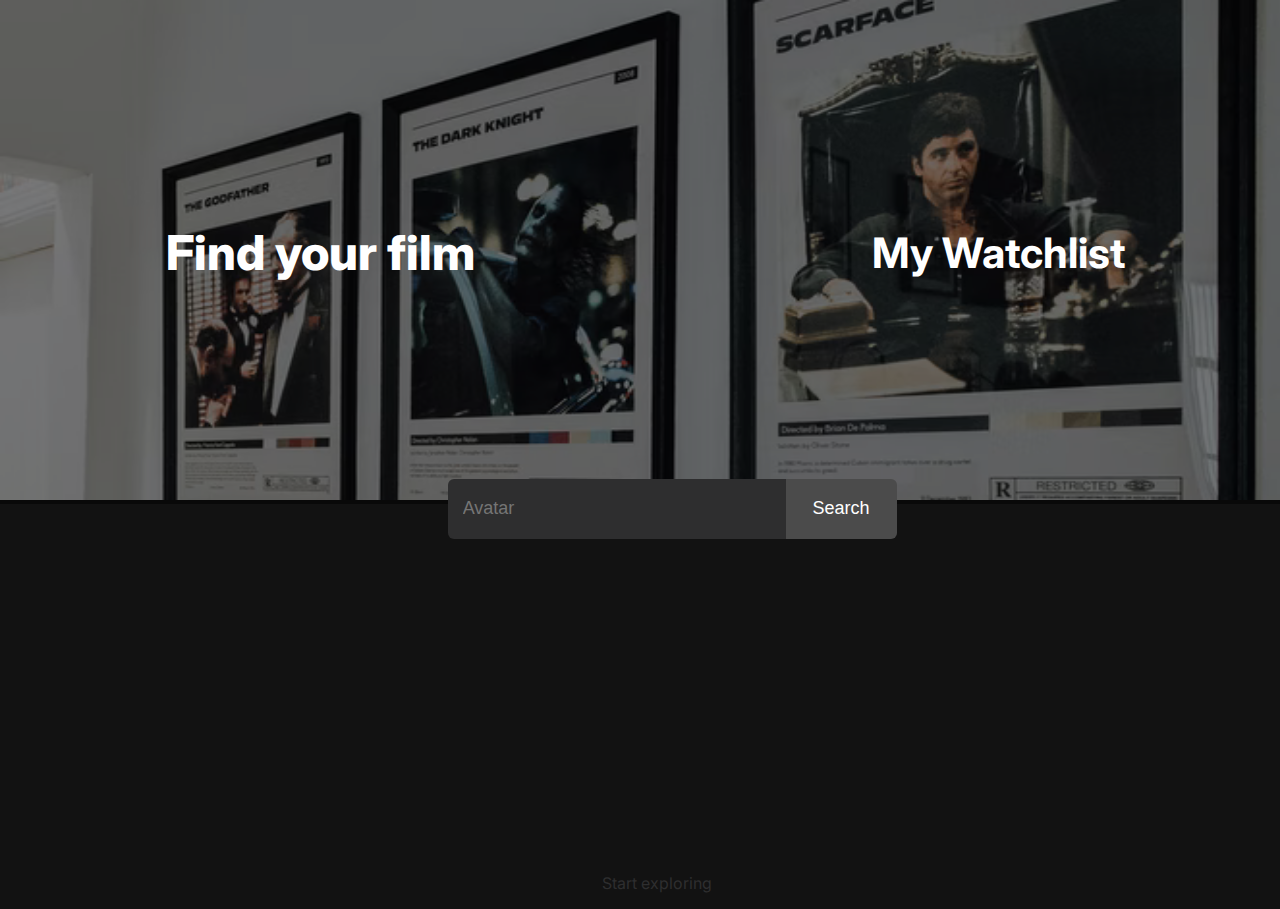
<file: index.html>
<!DOCTYPE html>
<html lang="en">
<head>
    <meta charset="UTF-8">
    <meta name="viewport" content="width=device-width, initial-scale=1.0">
    <link rel="preconnect" href="https://fonts.googleapis.com">
    <link rel="preconnect" href="https://fonts.gstatic.com" crossorigin>
    <link href="https://fonts.googleapis.com/css2?family=Inter:wght@100..900&display=swap" rel="stylesheet">
    <link href="https://fonts.googleapis.com/icon?family=Material+Icons"
        rel="stylesheet">
    <link rel="stylesheet" href="https://cdnjs.cloudflare.com/ajax/libs/font-awesome/6.5.2/css/all.min.css" 
        integrity="sha512-SnH5WK+bZxgPHs44uWIX+LLJAJ9/2PkPKZ5QiAj6Ta86w+fsb2TkcmfRyVX3pBnMFcV7oQPJkl9QevSCWr3W6A==" crossorigin="anonymous" referrerpolicy="no-referrer" />
    <link rel="stylesheet" href="./style.css">
    <title>Movie-Watchlist</title>
</head>
<body>

    <div class="head">
        <img src="./HeaderPic.png" alt="A picture of film posters">
        <div class="overlay"></div>
        <div class="text-overlay">Find your film</div>
        <a href="./myWatchlist.html" id="link-overlay">My Watchlist</a>
    </div>

    <div class="searchBarDiv">
        <input type="search" placeholder="Avatar" id="search-Input">
        <button id="search-Btn">Search</button>
    </div>

    <div class="mainContent" id="mainContent">
    </div>

    <div id="iconAndText">
        <i class="fa-solid fa-film"></i>
        <p>Start exploring</p>
    </div>
    
    <script src="./index.js" type="module"></script>
</body>
</html>
</file>
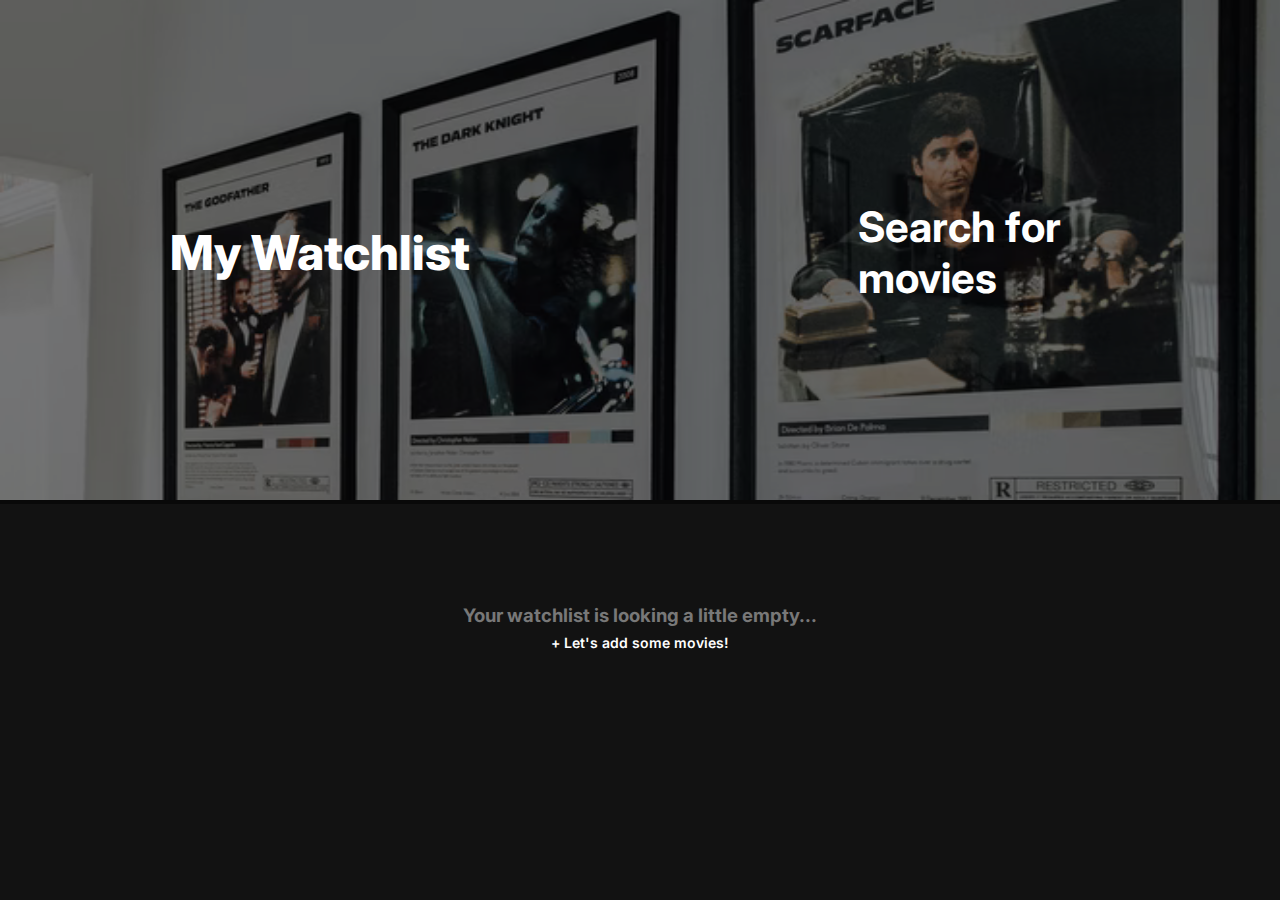
<file: myWatchlist.html>
<!DOCTYPE html>
<html lang="en">
<head>
    <meta charset="UTF-8">
    <meta name="viewport" content="width=device-width, initial-scale=1.0">
    <link rel="preconnect" href="https://fonts.googleapis.com">
    <link rel="preconnect" href="https://fonts.gstatic.com" crossorigin>
    <link href="https://fonts.googleapis.com/css2?family=Inter:wght@100..900&display=swap" rel="stylesheet">
    <link href="https://fonts.googleapis.com/icon?family=Material+Icons"
      rel="stylesheet">
    <link rel="stylesheet" href="https://cdnjs.cloudflare.com/ajax/libs/font-awesome/6.5.2/css/all.min.css" 
        integrity="sha512-SnH5WK+bZxgPHs44uWIX+LLJAJ9/2PkPKZ5QiAj6Ta86w+fsb2TkcmfRyVX3pBnMFcV7oQPJkl9QevSCWr3W6A==" crossorigin="anonymous" referrerpolicy="no-referrer" />
    <link rel="stylesheet" href="./style.css">
    <title>Movie-Watchlist</title>
</head>
<body>

    <div class="head">
        <img src="./HeaderPic.png" alt="A picture of film posters">
        <div class="overlay"></div>
        <div class="text-overlay">My Watchlist</div>
        <a href="./index.html" id="link-overlay">Search for movies</a>
    </div>

    <div class="mainContentWatchlistDiv" id="mainContentWatchlistDiv">
    </div>
    
    <script src="./watchlist.js" type="module"></script>
</body>
</html>
</file>
<file: style.css>
body {
    margin: 0;
    padding: 0;
    background-color: #121212;
    font-family: 'Inter', sans-serif;
    position: relative;
}

/* Head picture and text */

.head {
    width: 100%; 
    position: relative;
}

.head img {
    width: 100%;
    height: 100%;
}

.text-overlay {
    position: absolute;
    top: 50%;
    left: 35%;
    transform: translate(-50%, -50%);

    color: white;
    font-weight: 800;
    font-size: 1.5em;
}

.head a {
    position: absolute;
    top: 50%;
    left: 80%;
    transform: translate(-50%, -50%);

    color: white;
    font-size: 0.875em;
    font-weight: 700;
    text-decoration: none;
}

.head a:hover {
    color: yellow;
    cursor: pointer;
}

.overlay {
    position: absolute;
    top: 0;
    left: 0;
    width: 100%;
    height: 100%;
    background-color: rgba(0, 0, 0, 0.5);
}

/* Search Bar */

.searchBarDiv {
    display: flex;
    position: absolute;
    top: 92%;
    left: 19%;
}

#search-Input,
#search-Btn {
    padding: 0.5em 0.8125em;
    border: none;
}

#search-Input {
    color: white;
    background: #2E2E2F;
    border-top-left-radius: 6px;
    border-bottom-left-radius: 6px;
}

#search-Btn {
    color: white;
    font-size: 0.7em;
    padding: 0.5em 1.5em;
    background: #4B4B4B;
    border-top-right-radius: 6px;
    border-bottom-right-radius: 6px;
}

#search-Btn:hover {
    cursor: point;
    background-color: lightgray;
}

/* Main Content */

#iconAndText {
    position: absolute;
    top: 200%;
    left: 35.5%;
    color: #2E2E2F;
    text-align: center;
}

.mainContent {
    position: absolute;
    top: 130%;
    margin: 0 1em;
}

.fa-solid {
    font-size: 4em;
}

.movieContainer {
    display: flex;
    gap: 0.5em;
    margin: 1em 0;
}

.moviePoster {
    width: 6.18em;
    height: 9em;
}

.movieTitle {
    font-size: 1.1em;
    font-weight: 500;
    color: white;
    margin: 0.625em 0 0.2em 0;
}

.movieTimeGenreBtn {
    display: flex;
    margin: 0;
}

.movieTimeGenreBtn p {
    color: white;
    margin-right: 0.6em;
    font-size: 0.8em;
    font-weight: 300;
}

.watchlistBtn,
.watchlistBtnRemove {
    color: white;
    background-color: #121212;
    border: none;
    font-size: 0.8em;
    font-weight: 300;
    margin: 0;
    padding: 0;
}

.watchlistBtn:hover,
.material-icons:hover,
.watchlistBtnRemove:hover,
.emptyWatchlist a:hover {
    color: yellow;
    cursor: pointer;
}

.material-icons {
    font-size: 1em;
    font-weight: 400;
}

.plot {
    font-size: 0.8em;
    color: #A5A5A5;
    font-weight: 300;
    margin: 0;

    display: -webkit-box;
    -webkit-line-clamp: 3;
    -webkit-box-orient: vertical;
    overflow: hidden;
}

hr {
    border: 0;
    background-color: darkgray;
    width: 100%;
    height: 1.5px;
}
/* Watchlist page */

.mainContentWatchlistDiv {
    margin: 0 1em;
}

/* Empty Search */

.emptySearch {
    font-size: 0.8em;
    font-weight: 700;
    margin-top: 40px;
    text-align: center;
    color: #787878;
}

/* Last figma page Empty Watchlist*/

.emptyWatchlist {
    text-align: center;
    margin-top: 6.25em;
}

.emptyWatchlist p {
    color: #787878;
    font-weight: 700;
    font-size: 1.165em;
    margin: 0 0.4em 0.3em 0.4em;
}

.emptyWatchlist a {
    font-size: 0.875em;
    font-weight: 600;
    color: white;
    text-decoration: none;
}

/* Larger screen media query */

@media (min-width: 992px) {
    .head img {
        height: 31.25em;
    }

    .searchBarDiv {
        top: 95%;
        left: 35%;
        height: 3.75em;
    }

    #search-Input,
    #search-Btn {
        font-size: 1.125em;
    }

    #search-Input {
        width: 18.75em;
    }

    .text-overlay {
        top: 50%;
        left: 25%;
        transform: translate(-50%, -50%);
    
        font-size: 3em;
    }
    
    .head a {
        top: 50%;
        left: 78%;
        transform: translate(-50%, -50%);
    
        font-size: 2.625em;
    }

    #iconAndText {
        position: absolute;
        top: 170%;
        left: 47%;
    }
}
</file>
